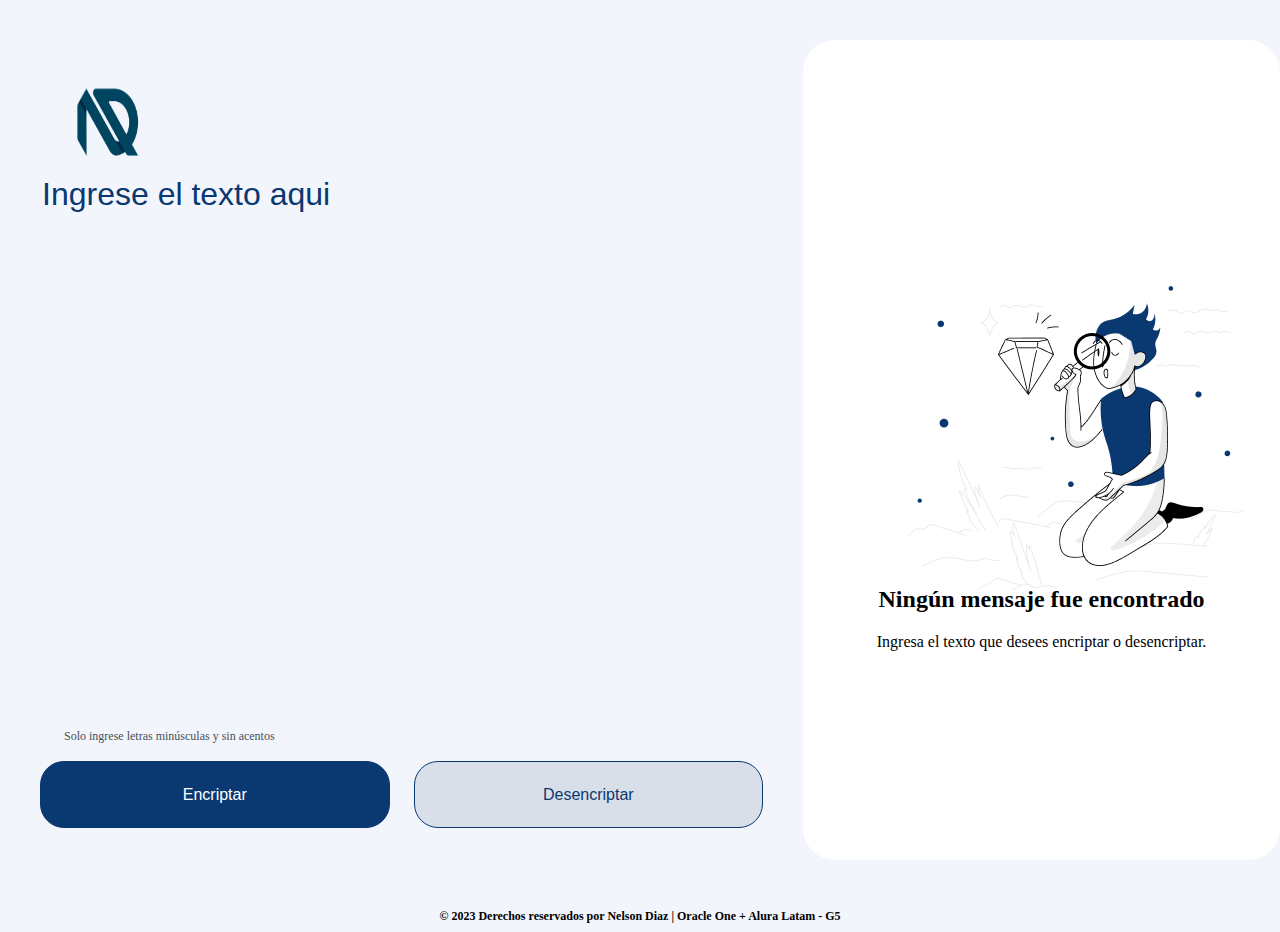
<file: index.html>
<!DOCTYPE html>
<html lang="es">
<head>
    <meta charset="UTF-8">
    <meta http-equiv="X-UA-Compatible" content="IE=edge">
    <meta name="viewport" content="width=device-width, initial-scale=1.0">
    <title>Challenge Encriptador | Nelson Diaz</title>
    <link rel="shortcut icon" href="./img/logond.png" type="image/x-icon">
	<link rel="preconnect" href="https://fonts.googleapis.com">
	<link rel="preconnect" href="https://fonts.gstatic.com" crossorigin>
	<link href="https://fonts.googleapis.com/css2?family=Montserrat:wght@300&display=swap" rel="stylesheet">
    <link rel="stylesheet" href="css/reset.css">
    <link rel="stylesheet" href="css/estilos.css">
</head>
	
<body>
    <header>
        <div class="areas">
            <div class="header_img">
             <a href="index.html"><img src="img/logond.png" alt="Logo de Nelson"></a>
            </div>
        </div>
    </header>
    <main>
        <div class="areas">
            <div class="encriptador">
                <form class="Form-encriptador">
                    <div class="text_in">
                        <textarea name="area-de-texto" id="texto" placeholder="Ingrese el texto aqui" required></textarea>
                        
						<div class="informacion">
                            <div class="info">
                                <img src="img/exclamation.png" alt="">
                              	<p id="warning">Solo ingrese letras minúsculas y sin acentos</p>
                            </div>
                            <div class="text_in_btns">
                                <input id="enc" type="button" value="Encriptar">
                                <input id="des" type="button" value="Desencriptar">
                            </div> 
                        </div>
                    </div>
                </form>

                <div class="Text-resultado">
                    <div class="out_content">
                        <div class="content" id="default">
                            <div class="img-resultado">
                                <img src="img/Muñeco.png" alt="Imagen de animada">
                            </div><p>Ningún mensaje fue encontrado</p>
                            <p>Ingresa el texto que desees encriptar o desencriptar.</p>
                        </div>
                        <div class = "content invisible" id="result">
                            <textarea name="text_out_area" id="texto_out" disabled></textarea>
                            <button id="copiar">Copiar</button>
                        </div>
                    </div>  
                </div>

            </div>
        </div>
    </main>
    <footer class="pie-pagina">
        <p>© 2023 Derechos reservados por Nelson Diaz | Oracle One + Alura Latam - G5</p>
    </footer>
</body>

<script src="js/encriptador.js"></script>
</html>
</file>
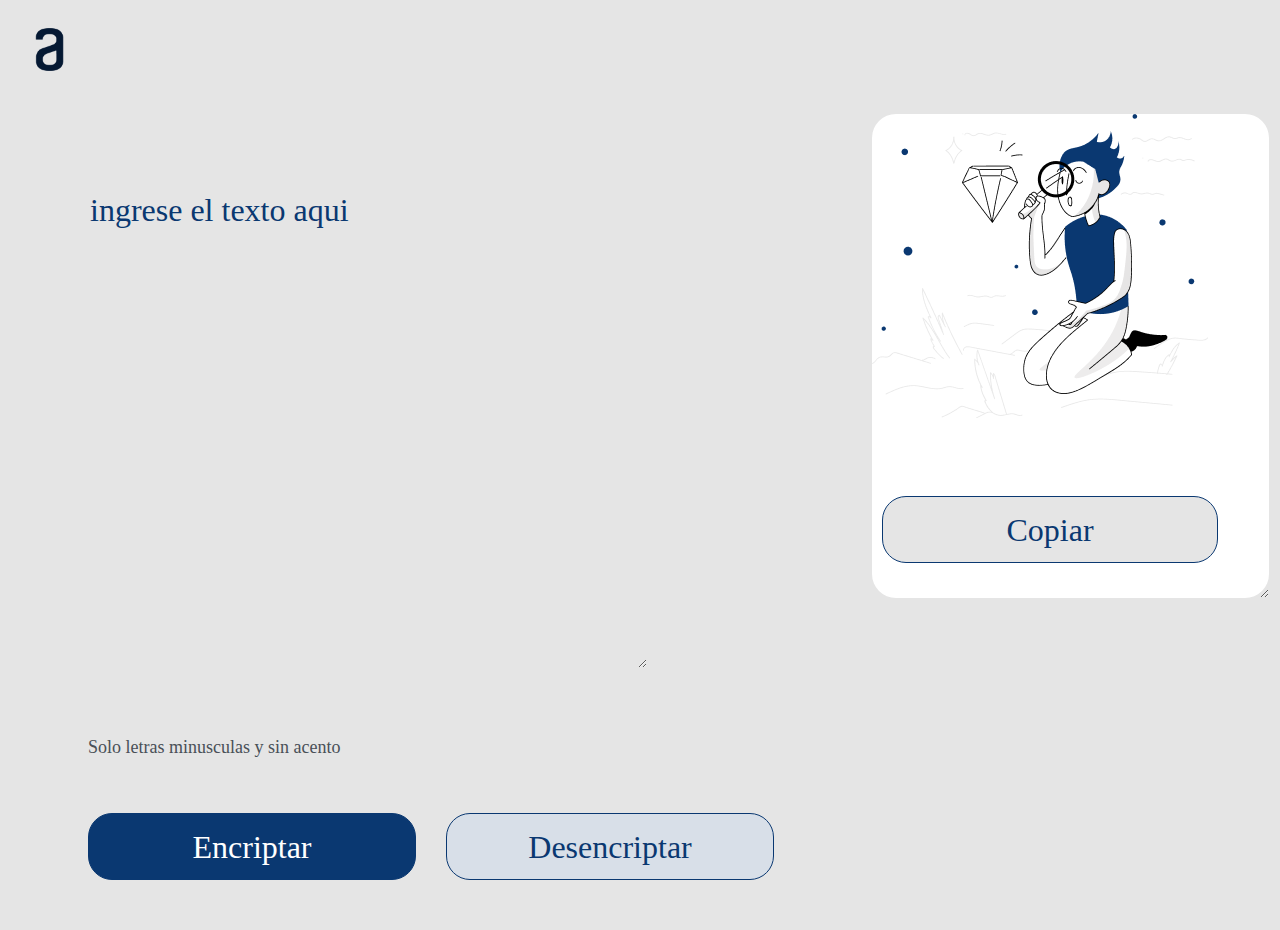
<file: con Alura/index.html>
<!DOCTYPE html>
<html lang="en">
<head>
    <meta charset="UTF-8">
    <meta http-equiv="X-UA-Compatible" content="IE=edge">
    <meta name="viewport" content="width=device-width, initial-scale=1.0">
    <title>Encriptador</title>
    <link rel="stylesheet" href="style.css">
    <link rel="preconnect" href="https://fonts.googleapis.com">
    <link rel="preconnect" href="https://fonts.gstatic.com" crossorigin>
    <link href="https://fonts.googleapis.com/css2?family=Montserrat:wght@300&display=swap" rel="stylesheet">
</head>
<body>
    <header>
        <img src="img/alura.png" alt="logo de alura" class="logo" width="80">
    </header>
    <main>
        <section>
           <textarea class="text-area" cols="30" rows="10" placeholder="Ingrese el texto aqui"></textarea>
            <div>
                <h6 class="informacion">Solo letras minusculas y sin acento</h6>
            </div>
            <div class="botones">
                <button class="btn-encriptar" onclick="btnEncriptar()">Encriptar</button>
                <button class="btn-desencriptar" onclick="btnDesencriptar()">Desencriptar</button>
            </div>
        </section>
        <section>
            <textarea cols="20" rows="10" class="mensaje"></textarea>
            <div>
                <button class="btn-copiar">Copiar</button>
            </div>
        </section>
    </main>
    <script src="script.js"></script>
</body>
</html>
</file>
<file: css/estilos.css>
html{
    height: 100%;
}

body{
    height: 100%;
    background-color: #F3F5FC;
    font-weight: 400;
    letter-spacing: 0em;
}

.areas {
    width: 100%;
    height: 100%;
    max-width: 1440px;
    margin: auto;
  }

.header_img{
    position: absolute;
    /* margin: 40px 0 0 84px; */
}

.header_img >a, img{
    position: relative;
    left: 34px;
    top: 40px;
    width: 85px;
    height: 90px;
}

main{
    height: 100%;
}

.encriptador{
    margin: 0 40px;
    width: 100%;
    height: 100%;
    display: flex;
    justify-content: center;
}

.Form-encriptador{
    flex-basis: calc(65% - 80px);
}

.text_in{
    height: 100%;
    display: flex;
    flex-direction: column;
    justify-content: space-between;
}

.text_in > textarea{
    flex-basis: 100%;
    margin-top: 168px;
    font-family: Inter, sans-serif;
    font-size: 32px;
    line-height: 48px;
    color:#0A3871;
    background-color: transparent;
    resize: none;
    border: none;
    
    animation: fade_in var(--time);
}

.text_in > textarea:focus{
    outline: none
}

.text_in > textarea::-webkit-input-placeholder {
    color: #0A3871;
}

.informacion{
    width: 100%;
    margin-bottom: 72px;
    position: relative;
}

.info{
    display: flex;
    align-items: center;
    margin: 16px 0;
}

.info > p{
    margin-left: 8px;
    display: inline-block;
    font-size: 12px;
    line-height: 18px;
    color: #495057;
}

.info > img{
    width: 16px;
    height: 16px;
}

.text_in_btns{
    display: flex;
    width: 100%;
}

.text_in_btns > input{
    flex-basis: 50%;
    height: 67px;
    border: 1px solid #0A3871;
    border-radius: 24px;
    font-style: normal;
    font-weight: 400;
    font-size: 16px;
    line-height: 19px;
    transform: scale(1);
    transition: transform 0.2s; 
}

.text_in_btns > input:hover{
    transform: scale(1.05);
}

.text_in_btns > input:first-child{
    margin-right: 12px;
    background-color:#0A3871;
    color: #FFF;
}

.text_in_btns > input:first-child:active{
    background-color: #000;
}

.text_in_btns > input:last-child{
    margin-left: 12px;
    background-color:#D8DFE8;
    color: #0A3871;
}

.text_in_btns > input:last-child:active{
    color: #FFF;
    background-color: #000;
}

.Text-resultado{
    margin: 40px 40px;
    flex-basis: calc(45% - 80px);
}

.out_content{
    position: relative;
    height: 100%;
    background-color: #FFF;
    display: flex;
    flex-direction: column;
    justify-content: center;
    border-radius: 32px;
    animation: slide_out var(--time);
}

.content{
    height: 100%;
    margin: 40px;
    height: inherit;
    display: flex;
    flex-direction: column;
    justify-content: center;
}

.content > p:nth-child(2){
    margin-top: 32px;
    font-style: normal;
    font-weight: 700;
    font-size: 24px;
    line-height: 29px;
    text-align: center;
}

.content > p:nth-child(3){
    margin-top: 16px;
    font-style: normal;
    font-weight: 400;
    font-size: 16px;
    line-height: 24px;
    text-align: center;
}

.img-resultado{
    text-align: center;
}

.img-resultado > img{
    width: 336px;
    height: 304px;
    object-fit: cover;
    display: inline-block;
}

#texto_out{
    flex-basis: calc(100% - (67px + 32px));
    font-family: Inter, sans-serif;
    font-size: 24px;
    line-height: 36px;
    color:#495057;
    background-color: transparent;
    resize: none;
    border: none;
}

#copiar{
    height: 67px;
    margin-top: 32px;
    background-color: #FFF;
    border: 1px solid #0A3871;
    border-radius: 24px;
    color: #0A3871;
    font-style: normal;
    font-weight: 400;
    font-size: 16px;
    line-height: 19px;
    transform: scale(1);
    transition: transform 0.2s; 
}

#copiar:hover{
    transform: scale(1.05);
}

#copiar:last-child:active{
    color: #FFF;
    background-color: #000;
}

.invisible{
    display: none;
}

@media screen and (max-height: 600px) {
    .img-resultado > img{
        height: 200px;
        width: 200px;
    }
}

@media screen and (max-height: 500px) {
    .img-resultado > img{
        height: 150px;
        width: 150px;
    }
}

@media screen and (max-width: 900px) {
    .encriptador{
        height: 300vh;
        flex-direction: column;
        width: calc(100% - 80px);
        align-items: center;
        justify-content: flex-start;
    }

    .Form-encriptador {
        margin: 0;
        width: calc(100% - 80px);
        flex-basis: 50%;
    }

    .text_in > textarea {
        height: 700px;
    }

    .informacion{
        margin-bottom: 0;
    }

    .Text-resultado {
        margin: 40px 40px;
        width: calc(100% - 80px);
        flex-basis: 50%;
    }

    .img-resultado > img{
        display: none;
    }

    .content > p:nth-child(2){
        margin-top: 0;
    }
    
    .content > p:nth-child(3){
        margin-top: 16px;
    }
    
}

@media screen and (max-width: 400px) {
    .encriptador{
        margin: 0 16px;
        width: calc(100% - 32px);
    }

    .Text-resultado {
        width: calc(100% - 32px);
    }

    .text_in_btns{
        flex-direction: column;
    }

    .text_in_btns > input {
        flex-basis: 50%;
        padding: 23px 0
    }

    .text_in_btns > input:first-child {
        margin-right: 0;
        margin-bottom: 12px;
    }
    .text_in_btns > input:last-child {
        margin-top: 12px;
        margin-left: 0;
    }
}
/*Pie de pagina*/
.pie-pagina{
    margin: 1m 0 0 0;
    padding: 10px 0;
    font-size: 12px;
    color: black;
    text-align: center;
    font-weight: bold;
    
    display: flex;
    justify-content: center;
    align-items: center;
    flex-wrap: wrap;

    
}
.pgn{
    width: 25px;
    margin: 5 25px;
    padding: 5px 5px;
    border-radius: 50%; 
    
}

@media screen and (max-width: 400px) {
    .pie-pagina{
        font-size: 10px;
    }
}
    .pgn{
        width: 20px;
        margin: 5 20px;
        padding: 5px 5px;
        border-radius: 50%;
    }
</file>
<file: con Alura/style.css>
*{
    background: #E5E5E5;
    font-family: Inter;
    font-size: 32px;
    font-weight: 400;
    line-height: 48px;

}

.logo  {
    padding-top: 10px;
    margin-left: 10px;
    width: 5%;
}

main{
    display: flex;
    margin-bottom: 50px;
    margin-left: 80px;
}

.text-area{
    border: none;
    color: #0A3871;
    margin-top: 90px;
    text-transform: lowercase;
}

::placeholder{ color: #0A3871;}
    .text-area:focus{
        outline: none;
    }

.mensaje{
    background: white;
    background-image: url(img/Muñeco.png);
    background-repeat: no-repeat;
    border: none;
    border-radius: 24px;
    color: #0A3871;
    margin-left: 98px;
    margin-top: 20px;
    padding-left: 20px;
    position: fixed;
}

.mensaje:focus{
    outline: none;
}

.botones{
    display: flex;
    margin-top: 18px;

}

.btn-desencriptar{
    background: #d8dfe8;
    border: 1px solid #0A3871;
    border-radius: 24px;
    color: #0A3871;
    cursor: pointer;
    height: 67px;
    width: 328px;
    margin-left: 30px;
}

.btn-encriptar{
    background-color: #0A3871;
    border: 1px solid #0A3871;
    border-radius: 24px;
    color: white;
    cursor: pointer;
    height: 67px;
    width: 328px;
}

.btn-copiar{
    border: 1px solid #0A3871;
    border-radius: 24px;
    color: #0A3871;
    cursor: pointer;
    height: 67px;
    width: 336px;
    margin-left: 108px;
    margin-top: 402px;
    position: absolute;
}

.informacion{
    color: #495057;
    font-size: 18px;
}
</file>
